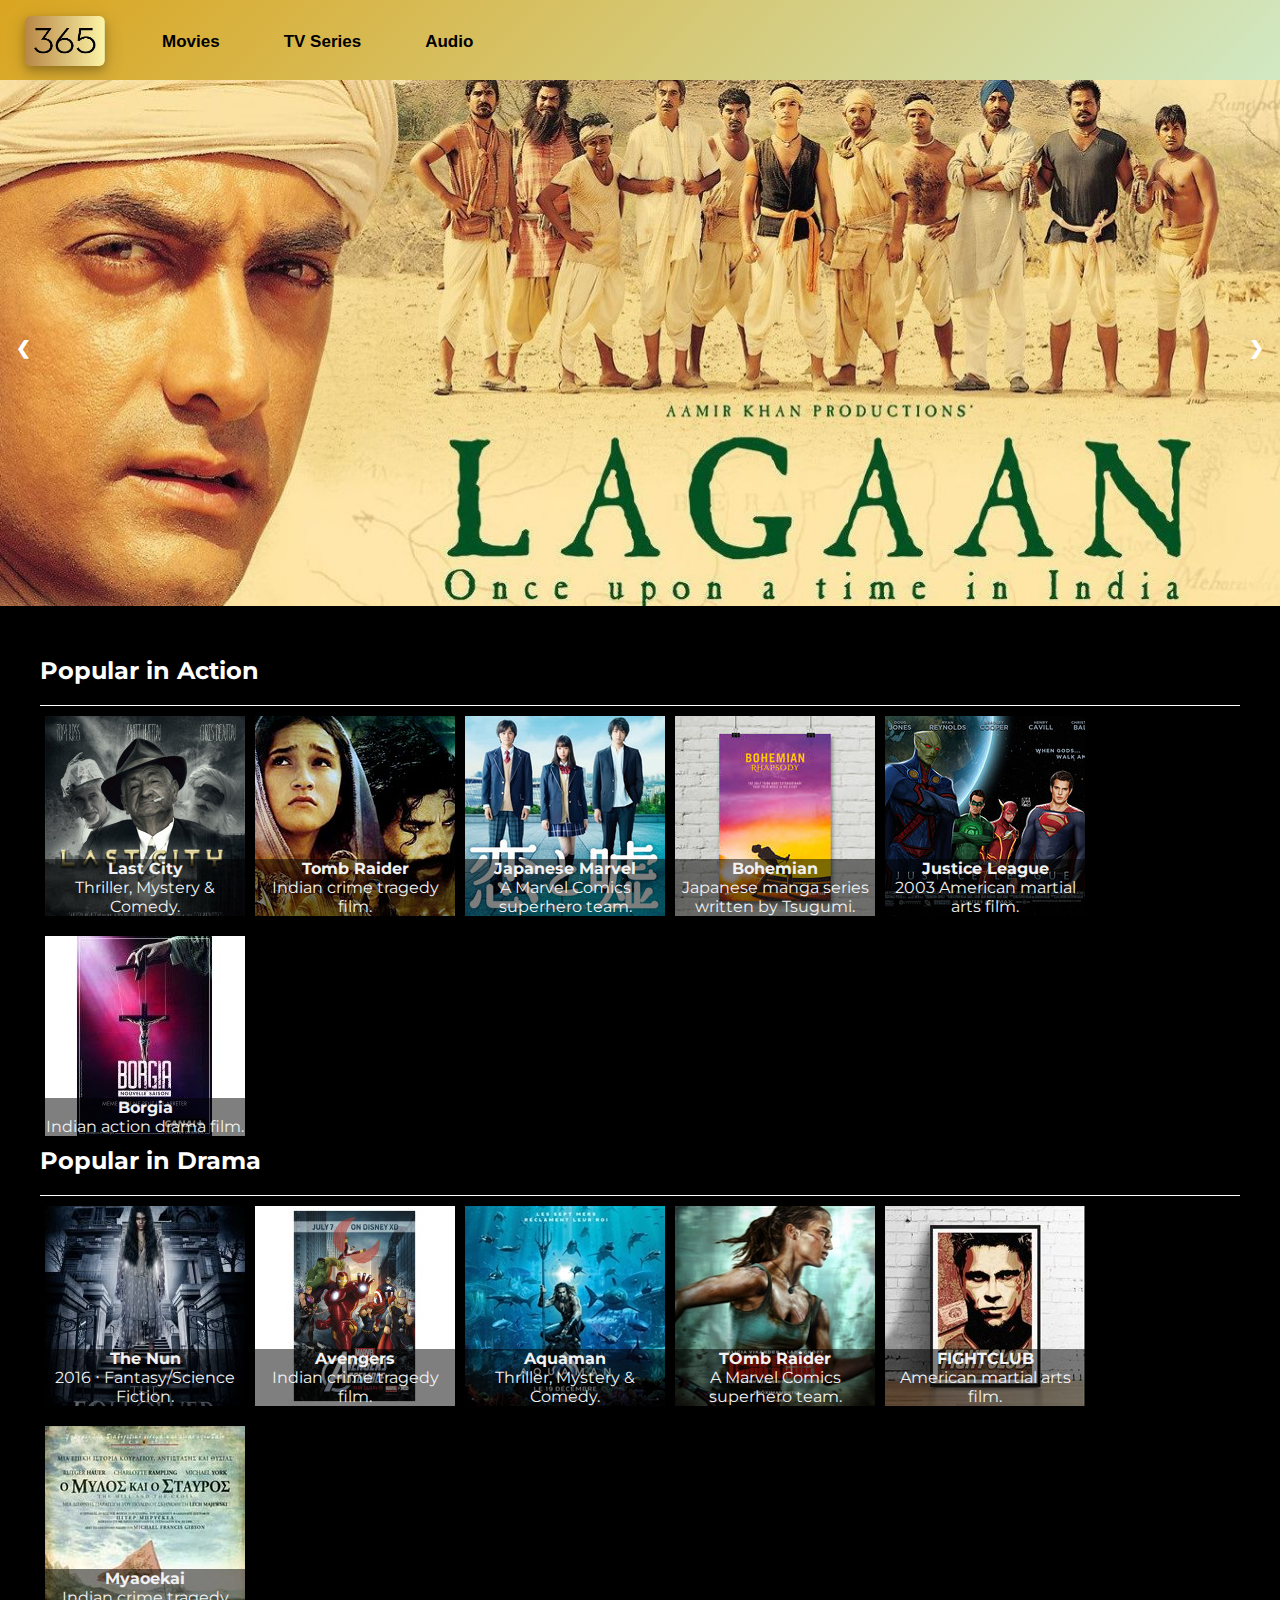
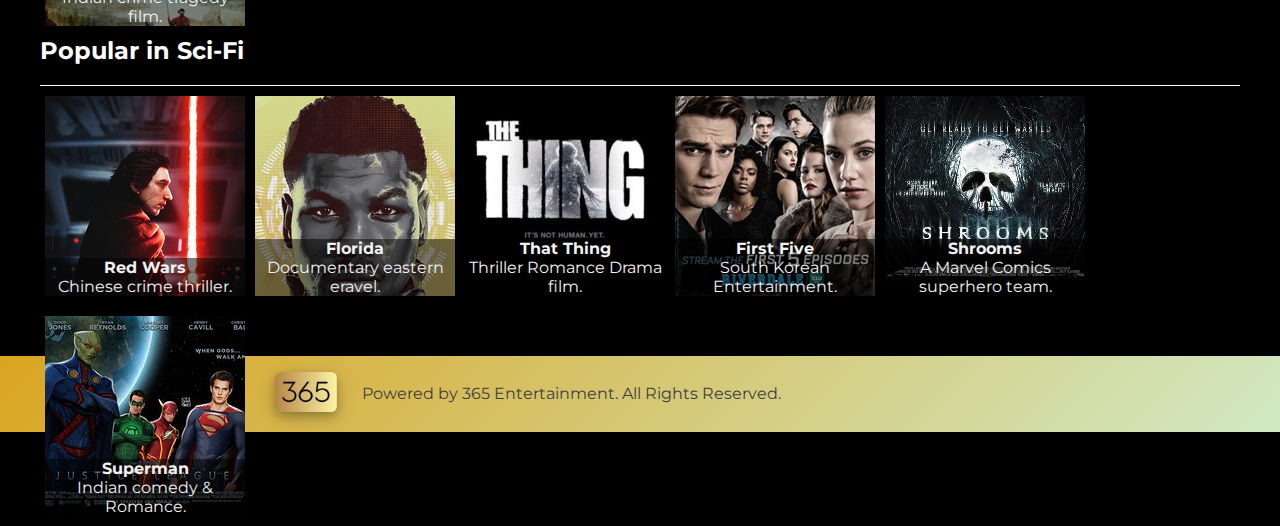
<file: index.html>
<html>


<head>
    <meta http-equiv="Content-Type" content="text/html; charset=utf-8">
    <title>365 Entertainment Portal</title>
    <meta name="viewport" content="width=device-width, initial-scale=1">
    <link rel="icon" href="365epimages/365ep.jpg" type="image/png" sizes="16x20">
    <link href='https://fonts.googleapis.com/css?family=Montserrat' rel='stylesheet'>
    <link rel="stylesheet" href="./cdnjs.cloudflare.com/ajax/libs/font-awesome/4.7.0/css/font-awesome.min.css">
    <link rel="stylesheet" type="text/css" href="365ep.css">

</head>

<body>

    <div class="container">

        <header>

            <div class="navigation">

                <a class="links" href="#"><img class="logo" src="365epimages/365ep.jpg"
                        alt="365 Entertainment Portal" /></a>
                <a class="links text" href="movies.html">Movies</a>
                <a class="links text" href="#tv_series">TV Series</a>
                <a class="links text" href="#audio">Audio</a>



            </div>

            <div class="bar"></div>

        </header>


        <div class="content">

            <div class="head-content">

                <div class="slideshow-container">
                    <div class="slides">
                        <img src="365epimages/abc1.jpg" alt="hero carousel">
                    </div>

                    <div class="slides">
                        <img src="365epimages/abc2.jpg" alt="hero carousel">
                    </div>

                    <div class="slides">
                        <img src="365epimages/abc3.jpg" alt="hero carousel">
                    </div>

                    <div class="slides">
                        <img src="365epimages/abc4.jpg" alt="hero carousel">
                    </div>

                    <div class="slides">
                        <img src="365epimages/abc5.jpg" alt="hero carousel">
                    </div>

                    <a class="prev" onclick="plusSlides(-1, 0)">&#10094;</a>
                    <a class="next" onclick="plusSlides(1, 0)">&#10095;</a>
                </div>

            </div>




            <div id="media-carousel-container">

                <div id="media-holder-action">
                    <div class="popular-heading">
                        <h2>Popular in Action</h2>
                    </div>

                    <div id="image-container-action">
                        <div class="media-carousel">
                            <img src="365epimages/oop1.jpg" alt="hero carousel" width=200 height=200 />
                            <div class="overlay"><b>Last City</b><br />Thriller, Mystery & Comedy.</div>
                        </div>
                        <div class="media-carousel">
                            <img src="365epimages/oop2.jpg" alt="hero carousel" width=200 height=200 />
                            <div class="overlay"><b>Tomb Raider</b><br />Indian crime tragedy film.</div>
                        </div>
                        <div class="media-carousel">
                            <img src="365epimages/oop3.jpg" alt="hero carousel" width=200 height=200 />
                            <div class="overlay"><b>Japanese Marvel</b><br />A Marvel Comics superhero team.</div>
                        </div>
                        <div class="media-carousel">
                            <img src="365epimages/oop4.jpg" alt="hero carousel" width=200 height=200 />
                            <div class="overlay"><b>Bohemian</b><br />Japanese manga series written by Tsugumi.</div>
                        </div>
                        <div class="media-carousel">
                            <img src="365epimages/oop5.jpg" alt="hero carousel" width=200 height=200 />
                            <div class="overlay"><b>Justice League</b><br />2003 American martial arts film.</div>
                        </div>
                        <div class="media-carousel">
                            <img src="365epimages/oop6.jpg" alt="hero carousel" width=200 height=200 />
                            <div class="overlay"><b>Borgia</b><br />Indian action drama film.</div>
                        </div>
                    </div>
                </div>


                <div id="media-holder-drama">
                    <div class="popular-heading">
                        <h2>Popular in Drama</h2>
                    </div>
                    <div id="image-container-drama">
                        <div class="media-carousel">
                            <img src="365epimages/oop7.jpg" alt="hero carousel" width=200 height=200 />
                            <div class="overlay"><b>The Nun</b><br />2016 ‧ Fantasy/Science Fiction.</div>
                        </div>
                        <div class="media-carousel">
                            <img src="365epimages/oop8.jpg" alt="hero carousel" width=200 height=200 />
                            <div class="overlay"><b>Avengers</b><br />Indian crime tragedy film.</div>
                        </div>
                        <div class="media-carousel">
                            <img src="365epimages/oop9.jpg" alt="hero carousel" width=200 height=200 />
                            <div class="overlay"><b>Aquaman</b><br />Thriller, Mystery & Comedy.</div>
                        </div>
                        <div class="media-carousel">
                            <img src="365epimages/oop10.jpg" alt="hero carousel" width=200 height=200 />
                            <div class="overlay"><b>TOmb Raider</b><br />A Marvel Comics superhero team.</div>
                        </div>
                        <div class="media-carousel">
                            <img src="365epimages/oop11.jpg" alt="hero carousel" width=200 height=200 />
                            <div class="overlay"><b>FIGHTCLUB</b><br />American martial arts film.</div>
                        </div>
                        <div class="media-carousel">
                            <img src="365epimages/oop12.jpg" alt="hero carousel" width=200 height=200 />
                            <div class="overlay"><b>Myaoekai</b><br />Indian crime tragedy film.</div>
                        </div>
                    </div>
                </div>

                <div id="media-holder-scifi">
                    <div class="popular-heading">
                        <h2>Popular in Sci-Fi</h2>
                    </div>
                    <div id="image-container-scifi">
                        <div class="media-carousel">
                            <img src="365epimages/oop13.jpg" alt="hero carousel" width=200 height=200 />
                            <div class="overlay"><b>Red Wars</b><br />Chinese crime thriller.</div>
                        </div>
                        <div class="media-carousel">
                            <img src="365epimages/oop14.jpg" alt="hero carousel" width=200 height=200 />
                            <div class="overlay"><b>Florida</b><br />Documentary eastern eravel.</div>
                        </div>
                        <div class="media-carousel">
                            <img src="365epimages/oop15.jpg" alt="hero carousel" width=200 height=200 />
                            <div class="overlay"><b>That Thing</b><br />Thriller Romance Drama film.</div>
                        </div>
                        <div class="media-carousel">
                            <img src="365epimages/oop16.jpg" alt="hero carousel" width=200 height=200 />
                            <div class="overlay"><b>First Five</b><br />South Korean Entertainment.</div>
                        </div>
                        <div class="media-carousel">
                            <img src="365epimages/oop17.jpg" alt="hero carousel" width=200 height=200 />
                            <div class="overlay"><b>Shrooms</b><br />A Marvel Comics superhero team.</div>
                        </div>
                        <div class="media-carousel">
                            <img src="365epimages/oop18.jpg" alt="hero carousel" width=200 height=200 />
                            <div class="overlay"><b>Superman</b><br />Indian comedy & Romance.</div>
                        </div>
                    </div>
                </div>

            </div>

        </div>


        <footer>

            <div class="copyright">
                <a class="links" href="index.html"><img class="logo" src="365epimages/365ep.jpg"
                        alt="365 Entertainment Portal" /></a>
                <div class="text">Powered by 365 Entertainment. All Rights Reserved.</div>
            </div>

        </footer>

    </div>


    <script type="text/javascript" src="js/main.js"></script>
    <script type="text/javascript">
        $(document).ready(function () {
            $("body").on("contextmenu", function (e) {
                return false;
            });
        });
    </script>
</body>


</html>
</file>
<file: 365ep.css>
* {
    box-sizing: border-box;
}

body {
    font-family: 'Montserrat', sans-serif;
    font-size: 16px;
    margin: 0;
    background-color: white;
    min-height: 100%;
    display: grid;
    grid-template-rows: 1fr auto;
    background-color: black;
}

.container {
    position: relative;
    height: auto;
}

header {
    height: 80px;
}

header,
footer {
    background: linear-gradient(-45deg, rgb(223, 245, 253), rgb(255, 240, 107), rgb(206, 255, 250), rgb(218, 165, 32));
    background-size: 400% 400%;
    -webkit-animation: Gradient 20s ease infinite;
    -moz-animation: Gradient 20s ease infinite;
    animation: Gradient 20s ease infinite;
}

@-webkit-keyframes Gradient {
    0% {
        background-position: 0% 50%
    }

    50% {
        background-position: 100% 50%
    }

    100% {
        background-position: 0% 50%
    }
}

@-moz-keyframes Gradient {
    0% {
        background-position: 0% 50%
    }

    50% {
        background-position: 100% 50%
    }

    100% {
        background-position: 0% 50%
    }
}

@keyframes Gradient {
    0% {
        background-position: 0% 50%
    }

    50% {
        background-position: 100% 50%
    }

    100% {
        background-position: 0% 50%
    }
}

header .bar {
    width: fit-content;
    height: 80px;
    margin: -100px;
    background: rgb(255, 255, 255);
    opacity: 0.5;
}

.navigation {
    position: relative;
    padding-bottom: 16px;
    z-index: 2;
    /* position: fixed; */
}

.navigation,
.copyright {
    overflow: hidden;
}

.navigation .logo {
    width: 80px;
    height: 50px;
    float: left;
    border-radius: 6px;
    box-shadow: 0 4px 8px 0 rgba(0, 0, 0, 0.2), 0 6px 20px 0 rgba(0, 0, 0, 0.19);
}

.navigation .links,
.copyright .links {
    display: block;
    font-size: 17px;
    color: rgb(0, 0, 0);
    text-decoration: none;
    text-align: center;
    margin: 16px 25px 0px 25px;
    float: left;
}

.navigation .text {
    margin: 32px;
    font-family: -apple-system, BlinkMacSystemFont, 'Segoe UI', Roboto, Oxygen, Ubuntu, Cantarell, 'Open Sans', 'Helvetica Neue', sans-serif;
    font-weight: bold
}

.navigation a.text:hover,
.copyright a.text:hover {
    color: #3f3f3f;
    border-bottom: none;
    opacity: 0.5;
}

.navigation a.active,
.copyright a:active {
    color: white;
    font-size: 20px;
}

.navigation input[type=text],
.copyright input[type=text] {
    font-family: -apple-system, BlinkMacSystemFont, 'Segoe UI', Roboto, Oxygen, Ubuntu, Cantarell, 'Open Sans', 'Helvetica Neue', sans-serif;
    padding: 6px;
    margin-top: 8px;
    font-size: 16px;
    border: none;
    border-radius: 10px;
}

/*/////////////////////////////////////////////////////////////////////////////////////////////////////////////////////////////////////////////////////// */
.search-container {
    float: right;
    padding: 16px 0px 16px 16px;
    margin: 0px 25px 0px 25px;
}

.search-container button {
    float: right;
    padding: 6px 10px;
    margin-top: 8px;
    margin-right: 16px;
    background: none;
    font-size: 20px;
    border: none;
    cursor: pointer;
}

.search-container button {
    float: right;
    padding: 6px 10px;
    margin-top: 8px;
    margin-right: 16px;
    /* background: #b5bbfd; */
    font-size: 20px;
    border: none;
    cursor: pointer;
}

.fa-search:before {
    color: rgb(0, 0, 0);
    border: none;
    outline: none;
}

.fa-search:active {
    border: none;
    outline: none;
    border: 0;
    outline: 0 !important;
}

/* //////////////////////////////////////////////////////////////////////////////////////////////////////////////////////////////////////////////////////// */

.slides {
    display: none;
}

.slides img {
    vertical-align: middle;
    width: 100%;
    height: 526px;
}

/* Slideshow container */

.slideshow-container {
    max-width: 1350px;
    position: relative;
}

/* Next & previous buttons */

.prev,
.next {
    cursor: pointer;
    position: absolute;
    top: 50%;
    width: auto;
    padding: 16px;
    margin-top: -22px;
    color: white;
    font-weight: bold;
    font-size: 18px;
    transition: 0.6s ease;
    border-radius: 0 3px 3px 0;
    user-select: none;
}

/* Position the "next button" to the right */

.next {
    right: 0;
    border-radius: 3px 0 0 3px;
}

/* On hover, add a grey background color */

.prev:hover,
.next:hover {
    background-color: #f1f1f1;
    color: black;
}

.body-content {
    margin: 40px;
}

.dropdown-container {
    margin: 40px 0px;
}

.dropdown {
    position: relative;
    display: inline-block;
}

.dropdown #dropbtn {
    cursor: pointer;
    font-size: 16px;
    border: none;
    outline: none;
    padding: 5px 42px;
    margin: 20px 5px 5px 20px;
    width: 160px;
    background-color: #11121b;
    color: white;
    text-align: left;
}

.fa {
    float: right;
}

.navbar a:hover,
.dropdown:hover #dropbtn,
#dropbtn:focus {
    background-color: red;
}

#dropdown-content {
    display: none;
    position: absolute;
    background-color: #f9f9f9;
    min-width: 160px;
    box-shadow: 0px 8px 16px 0px rgba(0, 0, 0, 0.2);
    z-index: 1;
}

#dropdown-content a {
    float: none;
    color: black;
    padding: 12px 16px;
    text-decoration: none;
    display: block;
    text-align: left;
}

#dropdown-content a:hover {
    background-color: #ddd;
}

.show {
    display: block !important;
}

.hide {
    display: none !important;
}

#media-carousel-container {
    margin: 10px 40px 40px 40px;
}

#media-holder-action,
#media-holder-drama,
#media-holder-scifi {
    clear: both;
}

.popular-heading {
    border-bottom: 1px solid white;
    margin-top: 50px;
}

#image-container-action,
#image-container-drama,
#image-container-scifi {
    height: 250px;
}

.media-carousel,
.media-carousel-movies {
    position: relative;
    width: 200px;
    height: 200px;
    margin: 10px 5px;
    float: left;
}

.overlay {
    position: absolute;
    bottom: 0;
    background: rgb(0, 0, 0);
    /* Fallback color */
    background: rgba(0, 0, 0, 0.5);
    /* Black background with 0.5 opacity */
    color: #f1f1f1;
    width: 100%;
    text-align: center;
}

#no-results {
    display: none;
    text-align: center;
}

footer {
    height: 76px;
    /* bottom: 0px; */
    width: 100%;
    grid-row-start: 2;
    grid-row-end: 3;
}

.copyright {
    position: relative;
    padding: 0px 0px 20px 0px;
    z-index: 2;
    margin-top: -20px;
}

.copyright .links {
    margin-left: 25px;
}

.copyright .text {
    margin-top: 28px;
    color: rgb(63, 63, 63);
}

.copyright .logo {
    width: 62px;
    height: 40px;
    float: left;
    border-radius: 6px;
    box-shadow: 0 4px 8px 0 rgba(0, 0, 0, 0.2), 0 6px 20px 0 rgba(0, 0, 0, 0.19);
}

form {
    float: right;
}

h2 {
    color: rgb(255, 255, 255);
}
</file>
